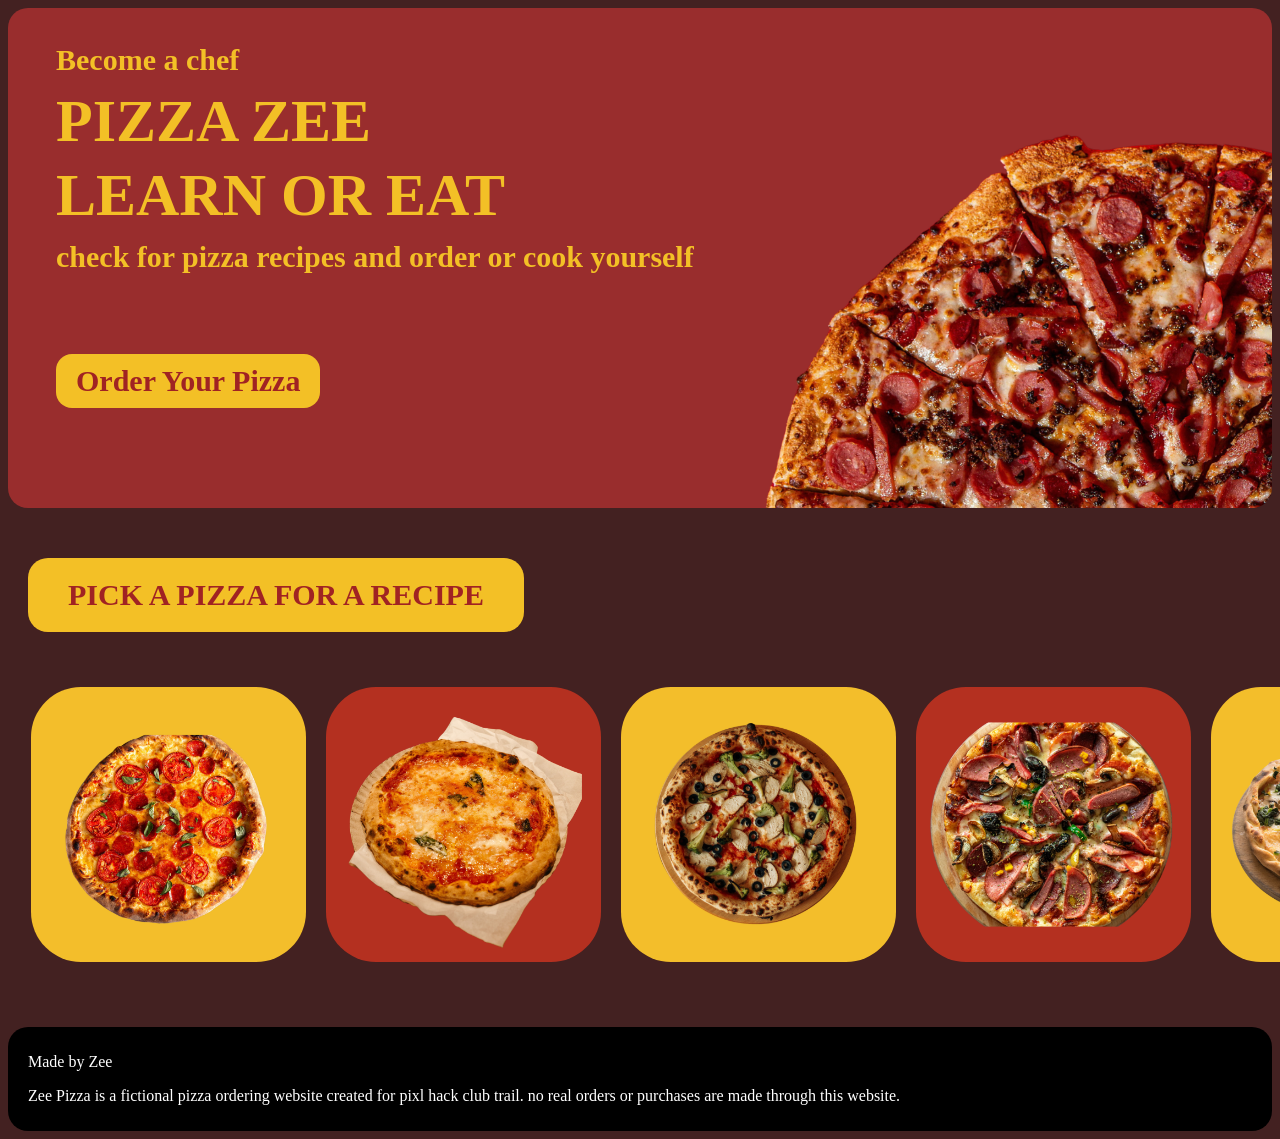
<file: index.html>
<!DOCTYPE html>
<html lang="en">
<head>
    <meta charset="UTF-8">
    <meta name="viewport" content="width=device-width, initial-scale=1.0">
    <title> Zee Pizza</title>
    <link rel="stylesheet" href="style.css">
</head>
<body>
    <div class="main">
        <p>Become a chef</p>
    <h1>PIZZA ZEE</h1>
    <h1>LEARN OR  EAT</h1>
    <p>check for pizza recipes and order or cook yourself</p>
    <a href="shop.html" class="shop-btn">Order Your Pizza</a>
    </div>
    <h2>PICK A PIZZA FOR A RECIPE</h2>
    <div class="pizza-recipes">
        <a href="pepporoni.html"><img src="image/pepperoni(photo).png" alt="Pepperoni Pizza" class="pepperoni-pizza"></a>
        <a href="margherita-pizza.html"><img src="image/margherita(photo).png" alt="Margherita Pizza" class="margherita-pizza"></a>
        <a href="chicken-pizza.html"><img src="image/chicken(photo).png" alt="Chicken Pizza" class="chicken-pizza"></a>
        <a href="supreme-pizza.html"><img src="image/supreme(photo).png" alt="Supreme Pizza" class="supreme-pizza"></a>
        <a href="veggie-pizza.html"><img src="image/veggie(photo).png" alt="Veggie Pizza" class="veggie-pizza"></a>
        
    </div>
    <div class="fontt">
   <p>Made by Zee</p>
   <p>Zee Pizza is a fictional pizza ordering website created for pixl hack club trail. no real orders or purchases are made through this website.</p>
    </div>
</html>
</file>
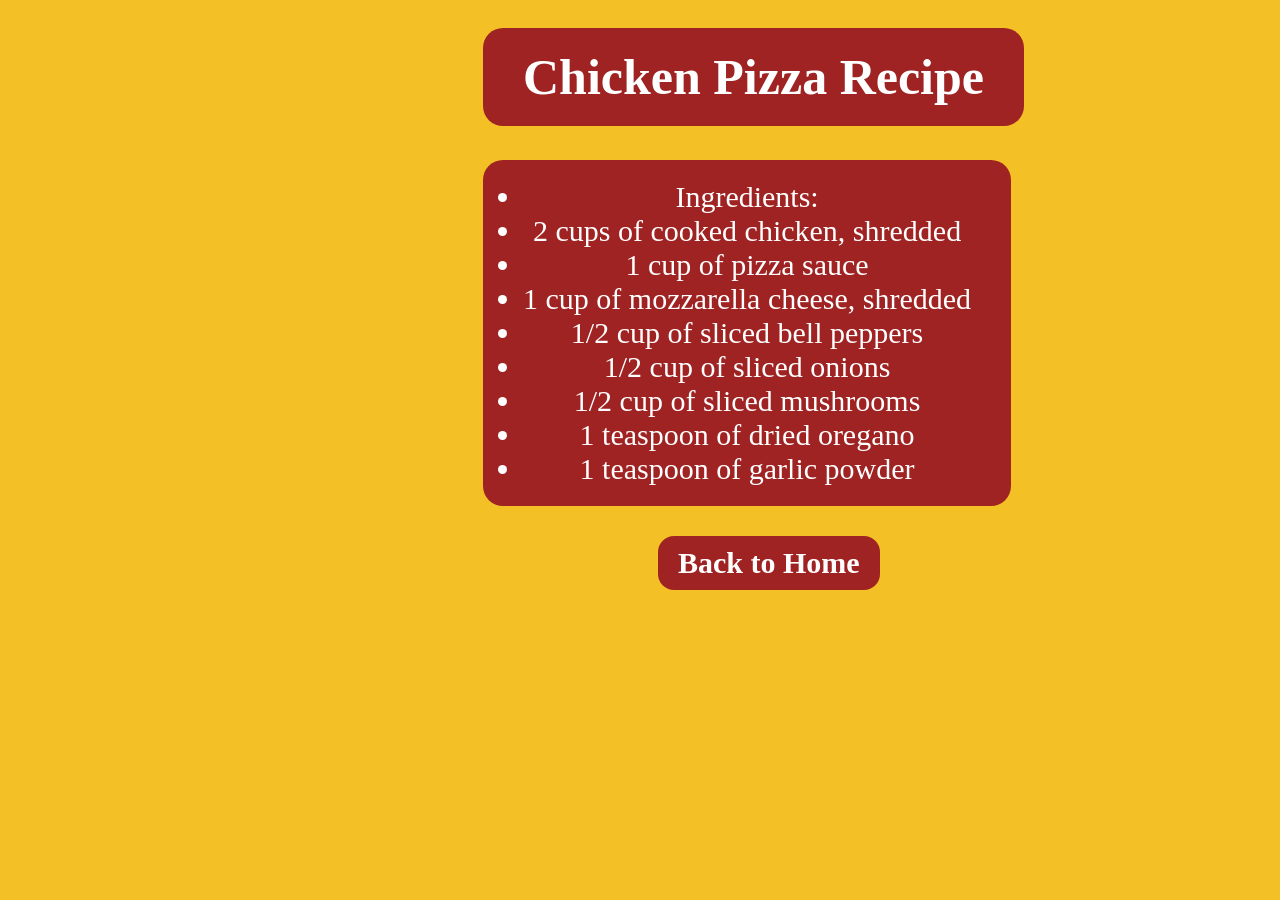
<file: chicken-pizza.html>
<!DOCTYPE html>
<html lang="en">
<head>
    <meta charset="UTF-8">
    <meta name="viewport" content="width=device-width, initial-scale=1.0">
    <title> Zee Pizza</title>
    <link rel="stylesheet" href="style1.css">
</head>
<body>
    <h1>Chicken Pizza Recipe</h1>
    <ul>
        <li>Ingredients:</li>
        <li> 2 cups of cooked chicken, shredded</li>
        <li> 1 cup of pizza sauce</li>
        <li> 1 cup of mozzarella cheese, shredded</li>
        <li> 1/2 cup of sliced bell peppers</li>
        <li> 1/2 cup of sliced onions</li>
        <li> 1/2 cup of sliced mushrooms</li>
        <li> 1 teaspoon of dried oregano</li>
        <li> 1 teaspoon of garlic powder</li>
    </ul>
    <a href="index.html" class="back-button">Back to Home</a>
</body>
</html>
</file>
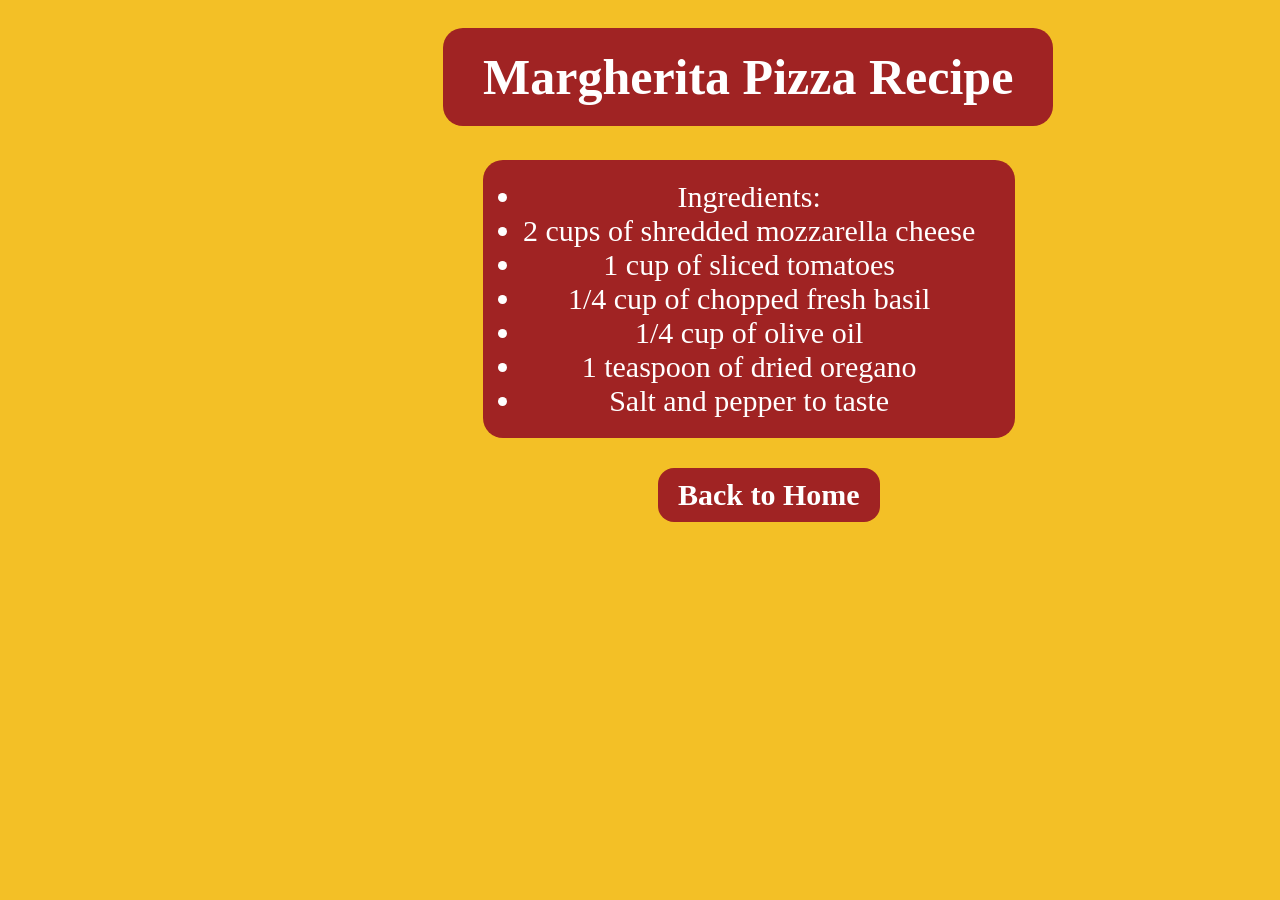
<file: margherita-pizza.html>
<!DOCTYPE html>
<html lang="en">
<head>
    <meta charset="UTF-8">
    <meta name="viewport" content="width=device-width, initial-scale=1.0">
    <title>Zee Pizza</title>
   <link rel="stylesheet" href="style2.css">
</head>
<body>
    <h1>Margherita Pizza Recipe</h1>
    <ul>
        <li>Ingredients:</li>
        <li> 2 cups of shredded mozzarella cheese</li>
        <li> 1 cup of sliced tomatoes</li>
        <li> 1/4 cup of chopped fresh basil</li>
        <li> 1/4 cup of olive oil</li>
        <li> 1 teaspoon of dried oregano</li>
        <li> Salt and pepper to taste</li>
    </ul>

    <a href="index.html" class="back-button">Back to Home</a>
</body>
</html>
</file>
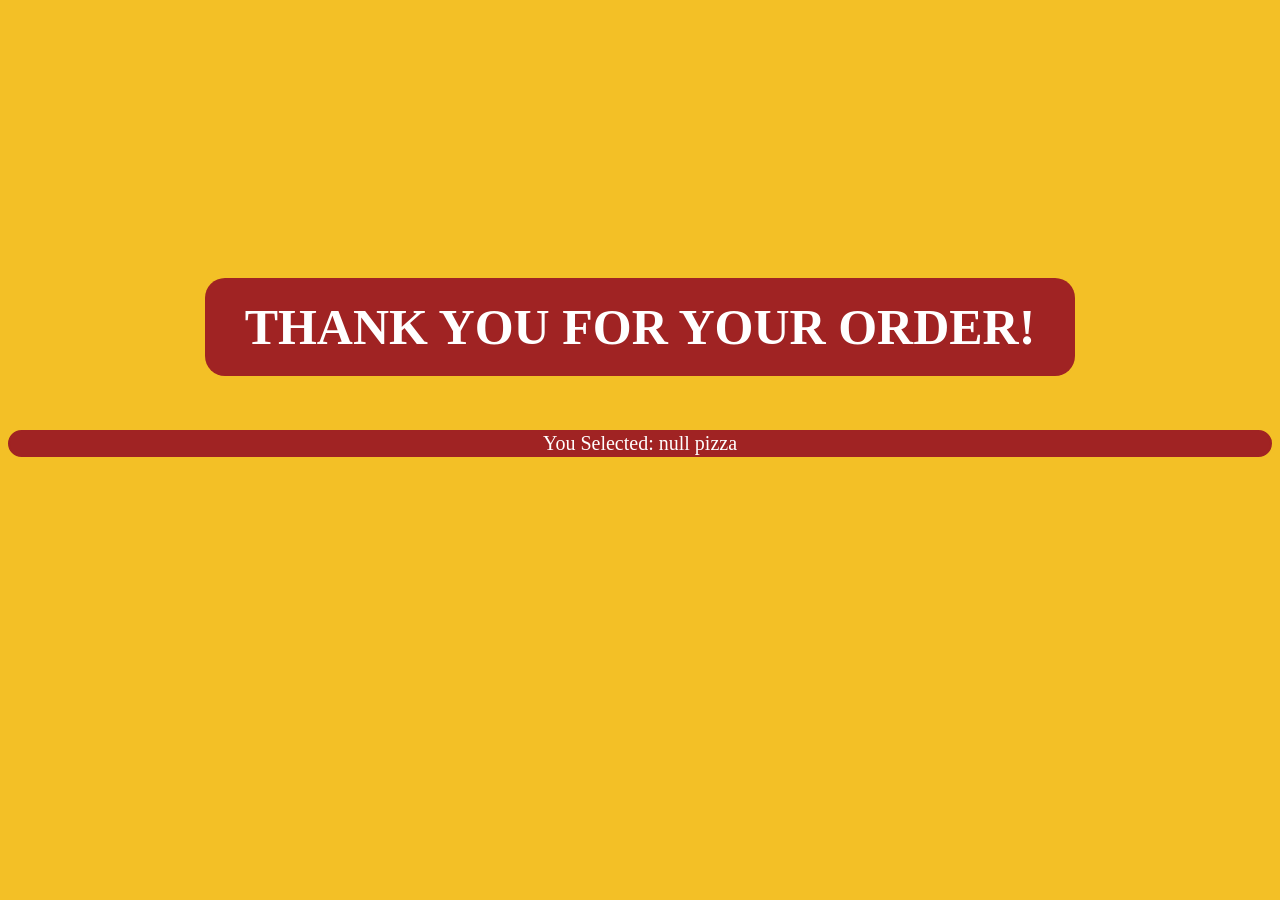
<file: order.html>
<!DOCTYPE html>
<html lang="en">
<head>
    <meta charset="UTF-8">
    <meta name="viewport" content="width=device-width, initial-scale=1.0">
    <title>Order Confirmation</title>
    <link rel="stylesheet" href="style6.css">
    
</head>
<body>
    <h1>THANK YOU FOR YOUR ORDER!</h1>
    <p class="pizza-name" id="pizza-name"></p>
    <script src="java.js"></script>

</body>
</html>
</file>
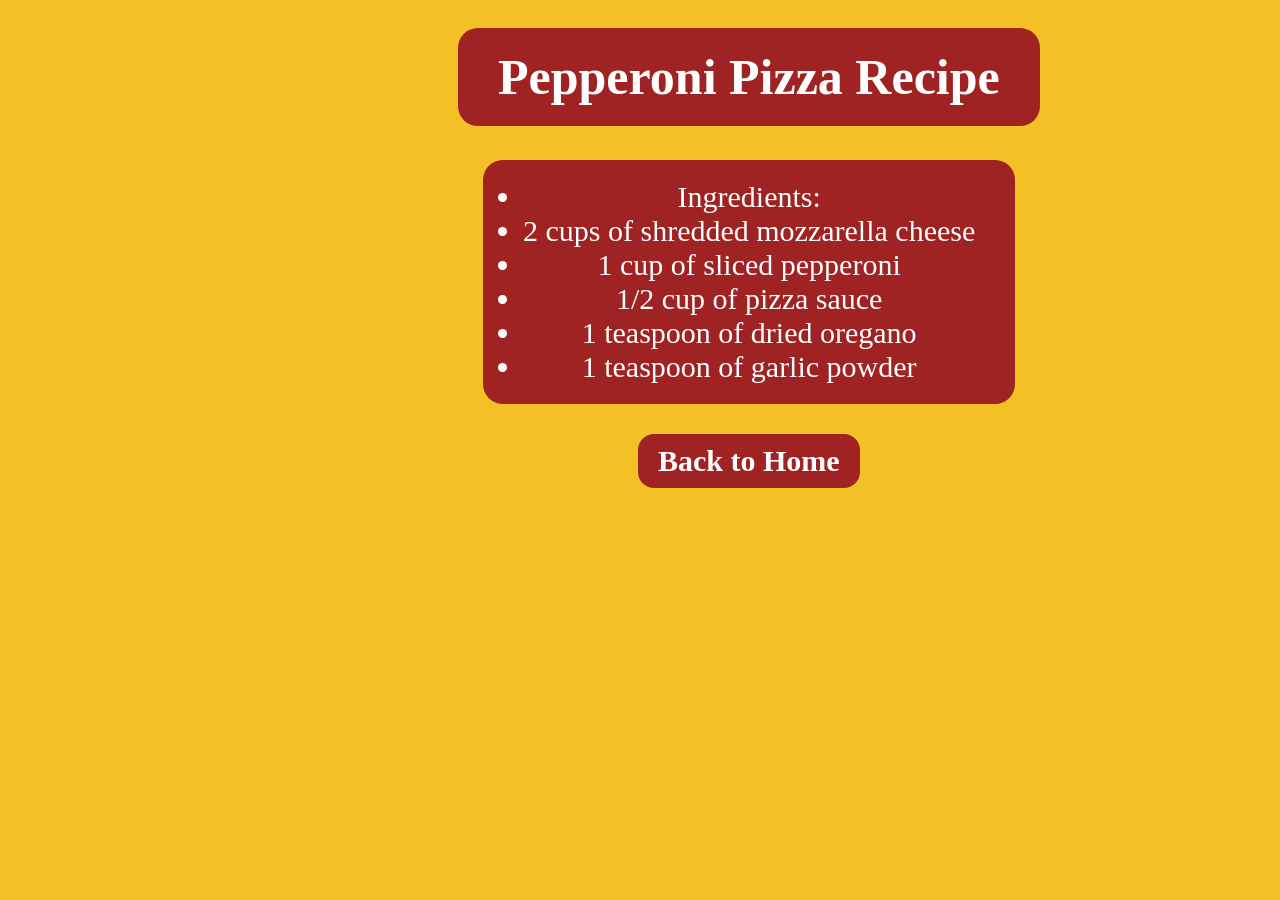
<file: pepporoni.html>
<!DOCTYPE html>
<html lang="en">
<head>
    <meta charset="UTF-8">
    <meta name="viewport" content="width=device-width, initial-scale=1.0">
    <title>Zee Pizza</title>
 <link rel="stylesheet" href="style3.css">
</head>
<body>
    <h1>Pepperoni Pizza Recipe</h1>
    <ul>
        <li>Ingredients:</li>
        <li> 2 cups of shredded mozzarella cheese</li>
        <li> 1 cup of sliced pepperoni</li>
        <li> 1/2 cup of pizza sauce</li>
        <li> 1 teaspoon of dried oregano</li>
        <li> 1 teaspoon of garlic powder</li>
    </ul>
    <a href="index.html" class="back-button">Back to Home</a>
</body>
</html>
</file>
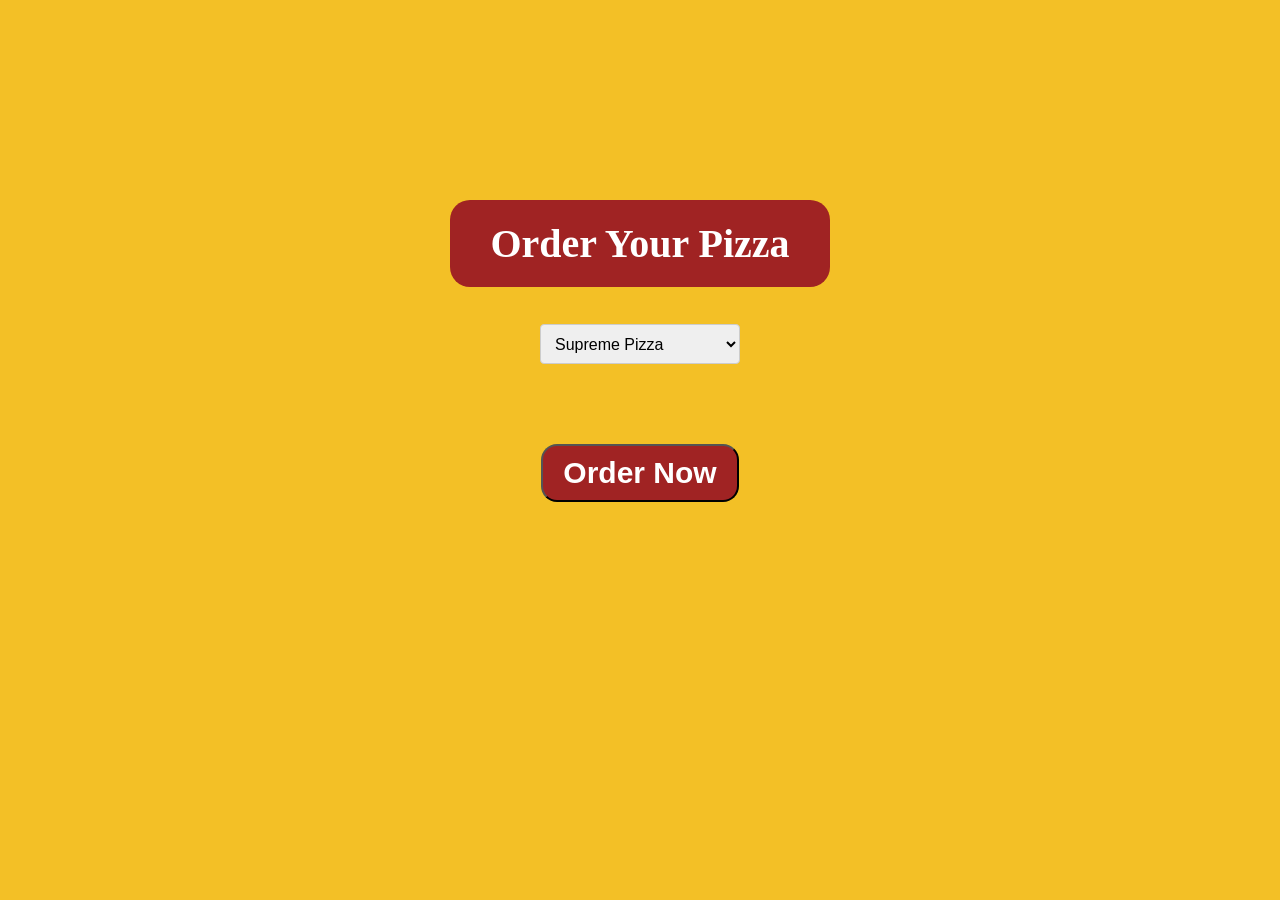
<file: shop.html>
<!DOCTYPE html>
<html lang="en">
<head>
    <meta charset="UTF-8">
    <meta name="viewport" content="width=device-width, initial-scale=1.0">
    <title>Zee Pizza</title>
   <link rel="stylesheet" href="style7.css">
   

</head>
<body>
    <h1>Order Your Pizza</h1>
    <div class="pizza-choice">
    <label for="choice"></label>
    <select id="choice" name="choice">
        <option value="supreme">Supreme Pizza</option>
        <option value="margherita">Margherita Pizza</option>
        <option value="veggie">Veggie Pizza</option>
        <option value="chicken">Chicken Pizza</option>
        <option value="pepperoni">Pepperoni Pizza</option>
    </select>
    </div>
    <div style="text-align: center; margin-top: 20px;">
    <button class="order" onclick="placeOrder()">Order Now</button>
    </div>
    <script src="java1.js"></script>

</body>
</html>
</file>
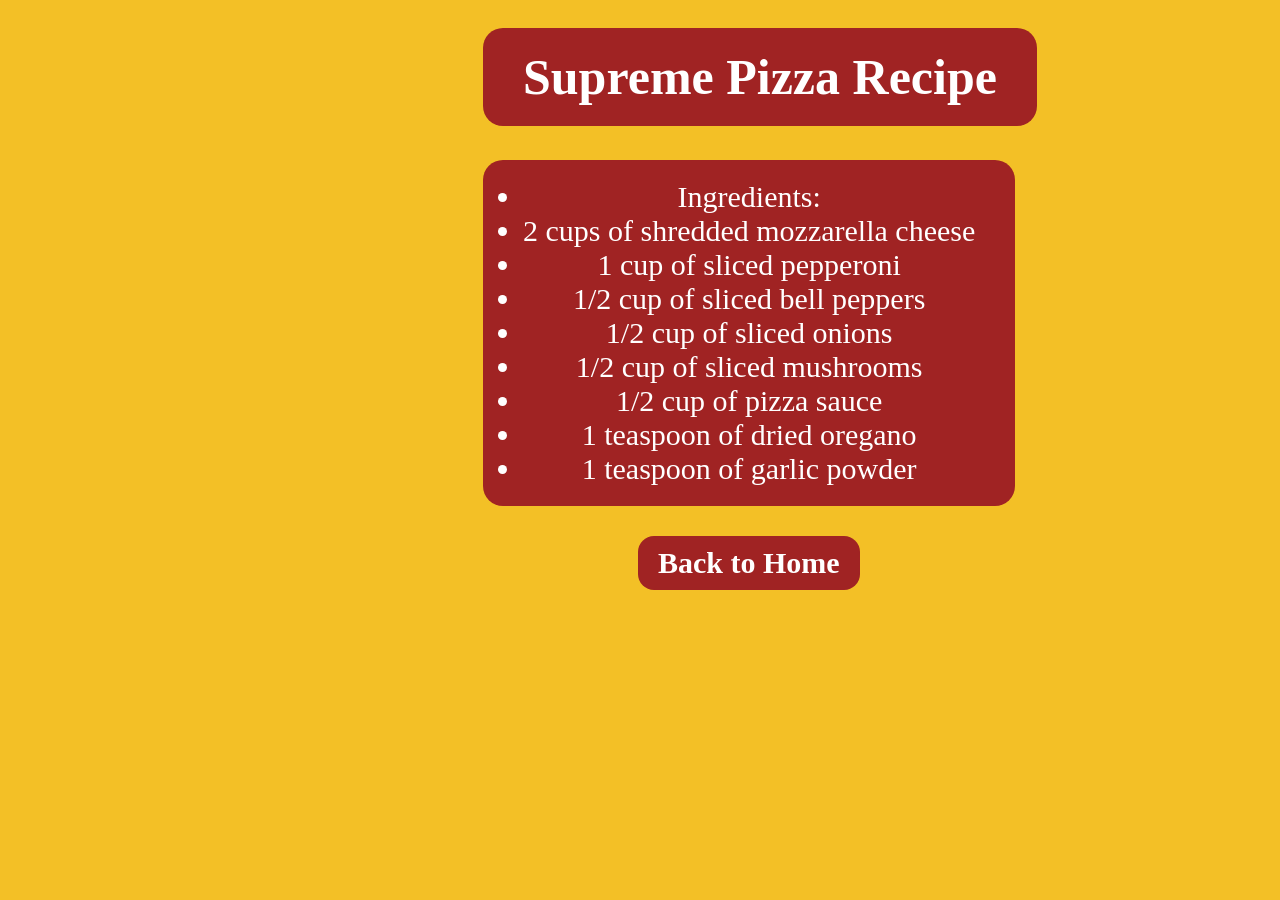
<file: supreme-pizza.html>
<!DOCTYPE html>
<html lang="en">
<head>
    <meta charset="UTF-8">
    <meta name="viewport" content="width=device-width, initial-scale=1.0">
    <title>Zee Pizza</title>
    <link rel="stylesheet" href="style4.css">
</head>
<body>
    <h1>Supreme Pizza Recipe</h1>
    <ul>
        <li>Ingredients:</li>
        <li> 2 cups of shredded mozzarella cheese</li>
        <li> 1 cup of sliced pepperoni</li>
        <li> 1/2 cup of sliced bell peppers</li>
        <li> 1/2 cup of sliced onions</li>
        <li> 1/2 cup of sliced mushrooms</li>
        <li> 1/2 cup of pizza sauce</li>
        <li> 1 teaspoon of dried oregano</li>
        <li> 1 teaspoon of garlic powder</li>
    </ul>
    <a href="index.html" class="back-button">Back to Home</a>
</body>
</html>
</file>
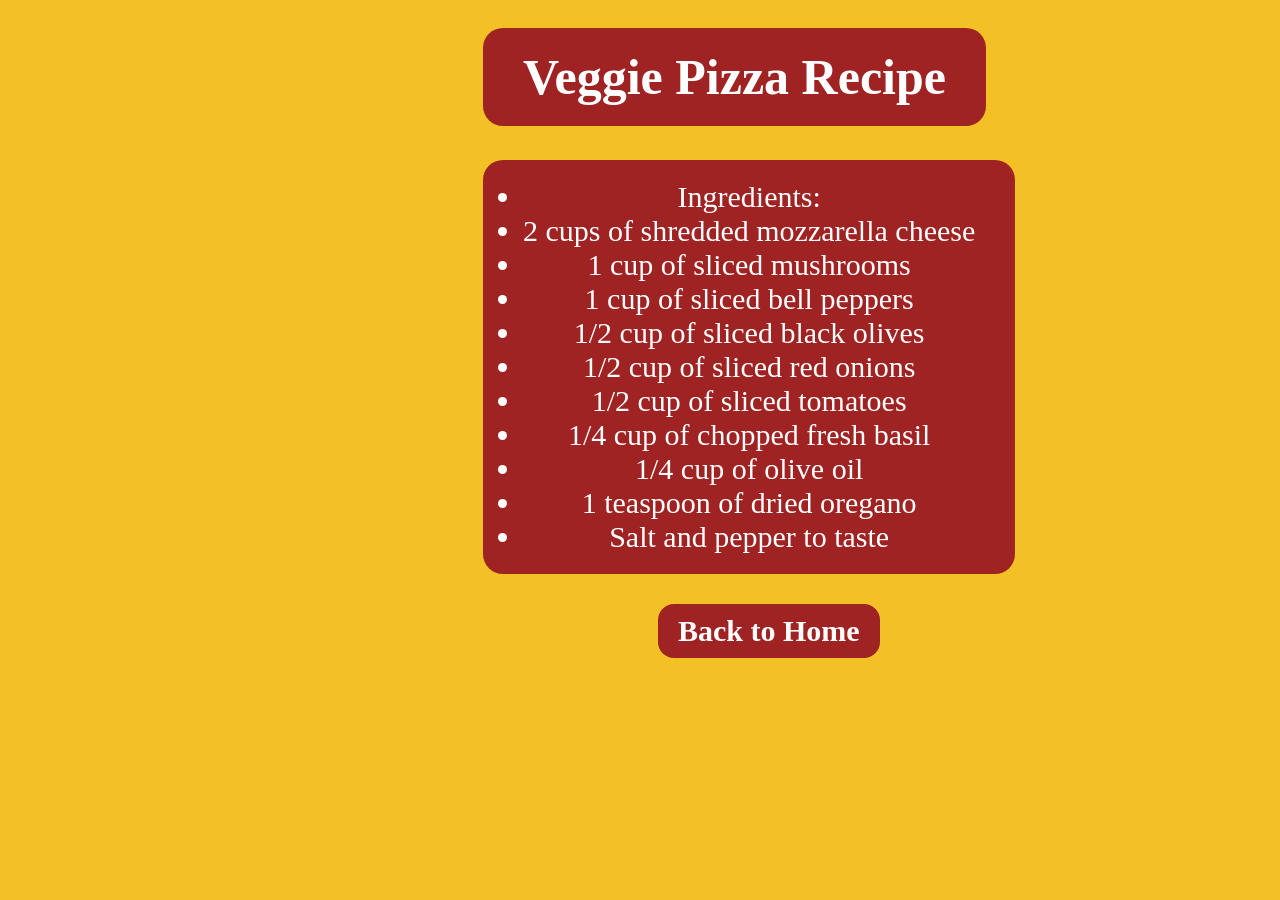
<file: veggie-pizza.html>
<!DOCTYPE html>
<html lang="en">
<head>
    <meta charset="UTF-8">
    <meta name="viewport" content="width=device-width, initial-scale=1.0">
    <title>Zee Pizza</title>
   <link rel="stylesheet" href="style5.css">
</head>
<body>
    <h1>Veggie Pizza Recipe</h1>
    <ul>
        <li>Ingredients:</li>
        <li> 2 cups of shredded mozzarella cheese</li>
        <li> 1 cup of sliced mushrooms</li>
        <li> 1 cup of sliced bell peppers</li>
        <li> 1/2 cup of sliced black olives</li>
        <li> 1/2 cup of sliced red onions</li>
        <li> 1/2 cup of sliced tomatoes</li>
        <li> 1/4 cup of chopped fresh basil</li>
        <li> 1/4 cup of olive oil</li>
        <li> 1 teaspoon of dried oregano</li>
        <li> Salt and pepper to taste</li>
    </ul>

    <a href="index.html" class="back-button">Back to Home</a>
    
</body>
</html>
</file>
<file: style.css>
.main { min-height: 50vh;
        background-image: url("image/pizza(photo).png");
    background-size: cover;
color: rgb(243, 192, 38);
    padding: 25px 28px;
    border-radius: 20px;




        }
        .main h1 {
            font-size: 60px;
            text-align: left;
            margin: 0 0 5px 20px;
        }
        .main p {
            font-size: 30px;
            text-align: left;
            margin: 10px 0 10px 20px;
            font-weight: bold;
        }
        .shop-btn   {
            display: inline-block;
            padding: 10px 20px;
            background-color: rgb(243, 192, 38);
            justify-content: center;
            align-items: center;
            color: rgb(160, 35, 35);
            text-decoration: none;
            font-size: 30px;
            font-weight: bold;
            border-radius: 16px;
            margin-top: 70px;
            margin-left: 20px;
        }
        .pizza-recipes {
            flex-direction: row;
            display: flex;
            justify-content: center;
            align-items: center;
            margin-top: 20px;
            width: 300px;
            height: 300px;
        }
       
        h2 {
            text-align: left;
            margin-top: 50px;
            font-size: 30px;
            margin-left :20px;
            font-weight: bold;
            color: rgb(160, 35, 35);
            display:inline-block;
            background-color: rgb(243, 192, 38);
            border-radius: 20px;
            padding: 20px 40px;

        }
        .pepperoni-pizza {
            width: 275px;
            height: 275px;
            margin-left: 1200px;
            border-radius: 50px;
        }
        .chicken-pizza {
            width: 275px;
            height: 275px;
            margin-left: 20px;
            border-radius: 50px;
        }
        .margherita-pizza {
            width: 275px;
            height: 275px;
            margin-left: 20px;
            border-radius: 50px;
        }

        .veggie-pizza {
            width: 275px;
            height: 275px;
            margin-left: 20px;
            border-radius: 50px;
        }
        .supreme-pizza {
            width: 275px;
            height: 275px;
            margin-left: 20px;
            border-radius: 50px;
        }
        .font {
            display: flex;
            justify-content: left;
            align-items: left;
            margin: 10px 10px 10px 20px;
            size: 200px;
        }
        body {
            background-color: rgb(67, 33, 33);
        }
        .fontt{
            color: rgb(255, 255, 255);
            text-decoration: none;
            background-color: black;
            padding: 10px 20px;
            border-radius: 20px;
        margin-top: 50px;}
</file>
<file: style1.css>
h1 {
            justify-content: center;
            text-align: center;
            margin-top: 20px;
            margin-left: 475px;
            font-size: 50px;
            color: white;
            display: inline-block;
            background-color: rgb(160, 35, 35);
            border-radius: 20px;
            size: 50px;
            padding: 20px 40px;
            
        }

        body {
            background-color: rgb(243, 192, 38);
          
        }
        ul {
            padding: 20px 40px;
            justify-content: center;
            text-align: center;
            margin-top: 0;
            margin-left: 475px;
            font-size: 30px;
            color: white;
            display: inline-block;
            background-color: rgb(160, 35, 35);
            border-radius: 20px;

        }
    .back-button{
            display: inline-block;
            padding: 10px 20px;
            background-color: rgb(160, 35, 35);
            justify-content: center;
            align-items: center;
            color: white;
            text-decoration: none;
            font-size: 30px;
            font-weight: bold;
            border-radius: 16px;
            margin-top: 50x;
            margin-left: 650px;
        }
</file>
<file: style2.css>
h1 {
            justify-content: center;
            text-align: center;
            margin-top: 20px;
            margin-left: 435px;
            font-size: 50px;
            color: white;
            display: inline-block;
            background-color: rgb(160, 35, 35);
            border-radius: 20px;
            size: 50px;
            padding: 20px 40px;
            
        }

        body {
            background-color: rgb(243, 192, 38);
          
        }
        ul {
            padding: 20px 40px;
            justify-content: center;
            text-align: center;
            margin-top: 0;
            margin-left: 475px;
            font-size: 30px;
            color: white;
            display: inline-block;
            background-color: rgb(160, 35, 35);
            border-radius: 20px;

        }
    .back-button{
            display: inline-block;
            padding: 10px 20px;
            background-color: rgb(160, 35, 35);
            justify-content: center;
            align-items: center;
            color: white;
            text-decoration: none;
            font-size: 30px;
            font-weight: bold;
            border-radius: 16px;
            margin-top: 50x;
            margin-left: 650px;
        }
</file>
<file: style6.css>
h1 {
            justify-content: center;
            text-align: center;
            margin-top: 270px;
            font-size: 50px;
            color: white;
            display: inline-block;
            background-color: rgb(160, 35, 35);
            border-radius: 20px;
            size: 50px;
            padding: 20px 40px;
            text-align: center;
        }

        body {
            background-color: rgb(243, 192, 38);
            text-align: center;
          
        }
        .pizza-name {
            text-align: center;
            color: white;
            font-size: 20px;
            border-radius: 20px;
            background-color: rgb(160, 35, 35);
            border: 2px solid rgb(160, 35, 35);
        }
</file>
<file: style3.css>
h1 {
            justify-content: center;
            text-align: center;
            margin-top: 20px;
            margin-left: 450px;
            font-size: 50px;
            color: white;
            display: inline-block;
            background-color: rgb(160, 35, 35);
            border-radius: 20px;
            size: 50px;
            padding: 20px 40px;
            
        }

        body {
            background-color: rgb(243, 192, 38);
          
        }
        ul {
            padding: 20px 40px;
            justify-content: center;
            text-align: center;
            margin-top: 0;
            margin-left: 475px;
            font-size: 30px;
            color: white;
            display: inline-block;
            background-color: rgb(160, 35, 35);
            border-radius: 20px;

        }
        .back-button{
            display: inline-block;
            padding: 10px 20px;
            background-color: rgb(160, 35, 35);
            justify-content: center;
            align-items: center;
            color: white;
            text-decoration: none;
            font-size: 30px;
            font-weight: bold;
            border-radius: 16px;
            margin-top: 50x;
            margin-left: 630px;
        }
</file>
<file: style7.css>
h1 {
        text-align: center;
        margin-top: 200px;
        font-size: 40px;
        color: white;
        display: table;
        background-color: rgb(160, 35, 35);
        border-radius: 20px;
        size: 50px;
        padding: 20px 40px;
        margin-left: auto;
        margin-right: auto;
        padding: 20px 40px;
    }
    body {
        background-color: rgb(243, 192, 38);
    }
    .order {
        display: inline-block;
        padding: 10px 20px;
        background-color: rgb(160, 35, 35);
        color: white;
        text-decoration: none;
        font-size: 30px;
        font-weight: bold;
        border-radius: 16px;
        margin-top: 50px;

    }
    .pizza-choice {
            text-align: center;
            margin-top: 20px;
            padding: 10px;
            font-size: 18px;
            margin: 20px auto;
            text-align: center;
            cursor: pointer;
    }
    select {
        width: 200px;
        height: 40px;
        cursor: pointer;
        padding: 10px;
        font-size: 16px;
        border-radius: 4px;
        border: 1px solid #ccc;
    }
</file>
<file: style4.css>
h1 {
            justify-content: center;
            text-align: center;
            margin-top: 20px;
            margin-left: 475px;
            font-size: 50px;
            color: white;
            display: inline-block;
            background-color: rgb(160, 35, 35);
            border-radius: 20px;
            size: 50px;
            padding: 20px 40px;
            
        }

        body {
            background-color: rgb(243, 192, 38);
          
        }
        ul {
            padding: 20px 40px;
            justify-content: center;
            text-align: center;
            margin-top: 0;
            margin-left: 475px;
            font-size: 30px;
            color: white;
            display: inline-block;
            background-color: rgb(160, 35, 35);
            border-radius: 20px;

        }
    .back-button{
            display: inline-block;
            padding: 10px 20px;
            background-color: rgb(160, 35, 35);
            justify-content: center;
            align-items: center;
            color: white;
            text-decoration: none;
            font-size: 30px;
            font-weight: bold;
            border-radius: 16px;
            margin-top: 50x;
            margin-left: 630px;
        }
</file>
<file: style5.css>
h1 {
            justify-content: center;
            text-align: center;
            margin-top: 20px;
            margin-left: 475px;
            font-size: 50px;
            color: white;
            display: inline-block;
            background-color: rgb(160, 35, 35);
            border-radius: 20px;
            size: 50px;
            padding: 20px 40px;
            
        }

        body {
            background-color: rgb(243, 192, 38);
          
        }
        ul {
            padding: 20px 40px;
            justify-content: center;
            text-align: center;
            margin-top: 0;
            margin-left: 475px;
            font-size: 30px;
            color: white;
            display: inline-block;
            background-color: rgb(160, 35, 35);
            border-radius: 20px;

        }
    .back-button{
            display: inline-block;
            padding: 10px 20px;
            background-color: rgb(160, 35, 35);
            justify-content: center;
            align-items: center;
            color: white;
            text-decoration: none;
            font-size: 30px;
            font-weight: bold;
            border-radius: 16px;
            margin-top: 50x;
            margin-left: 650px;
        }
</file>
